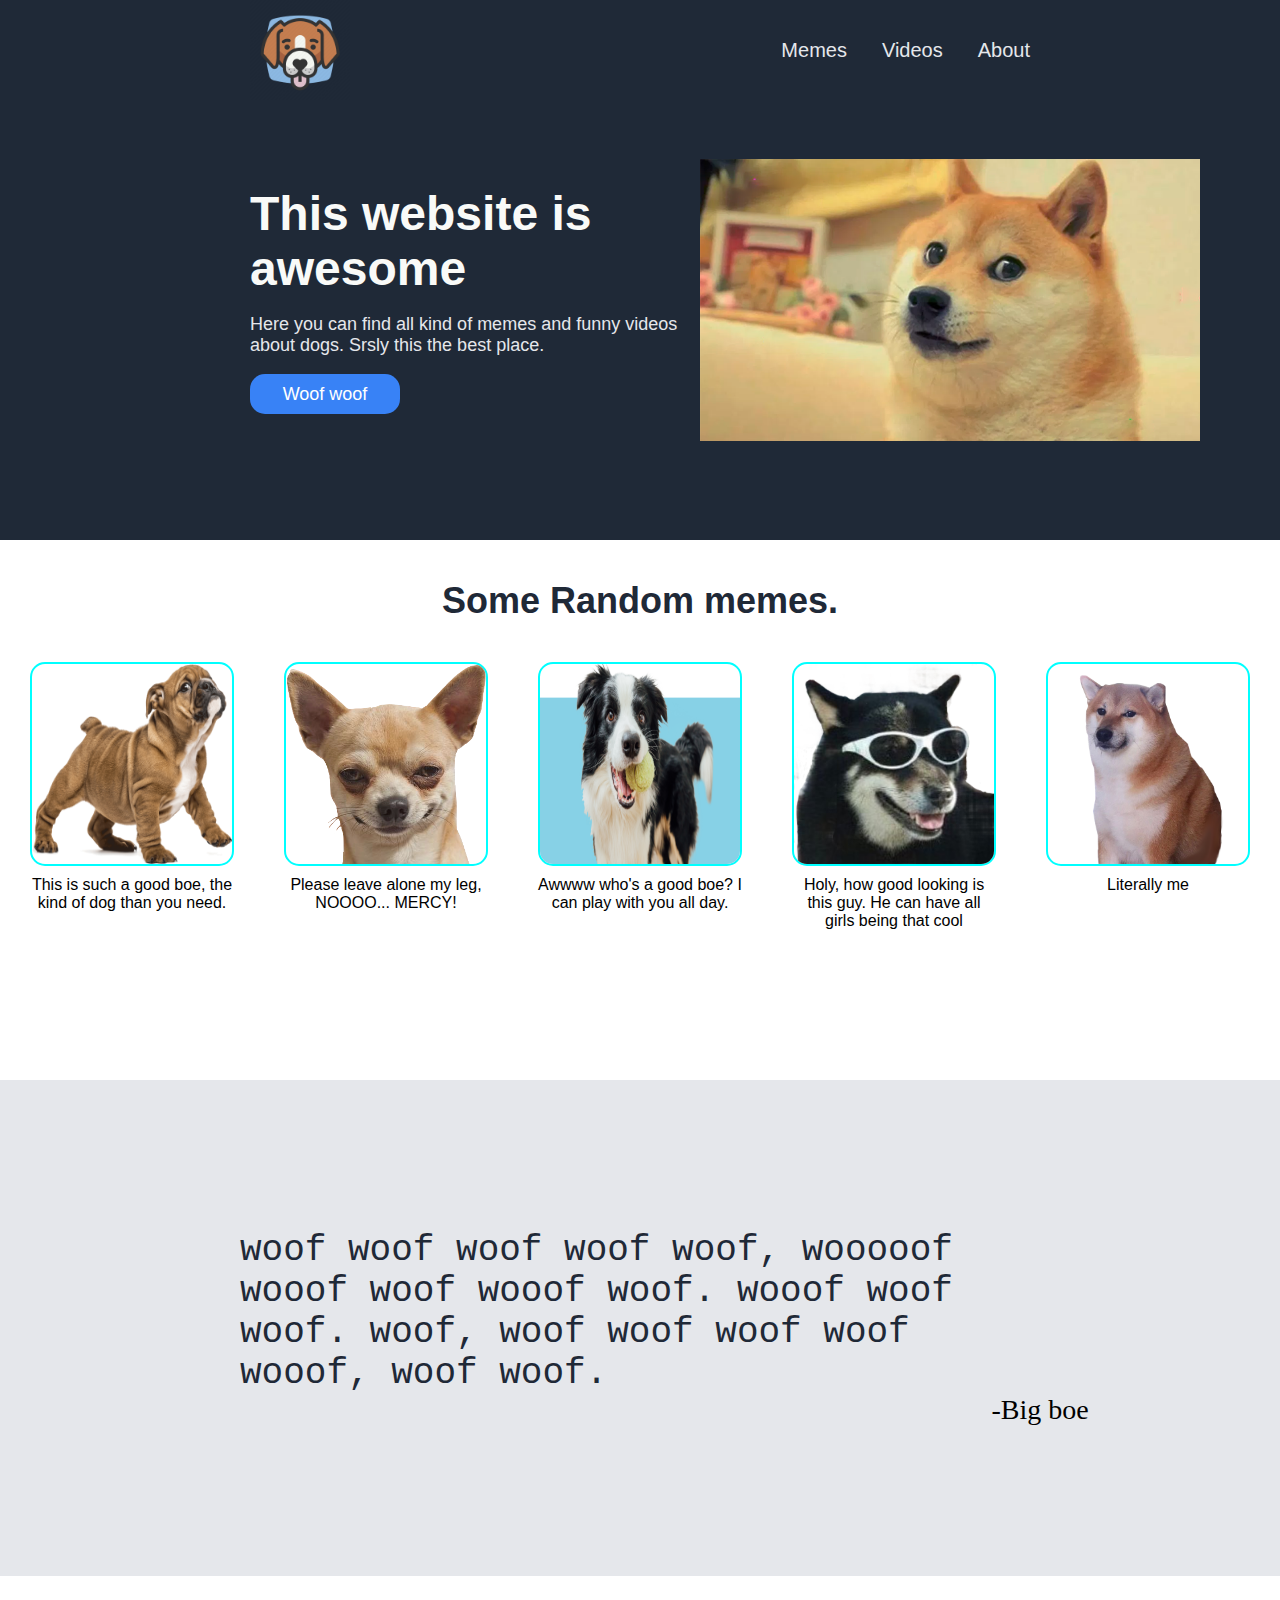
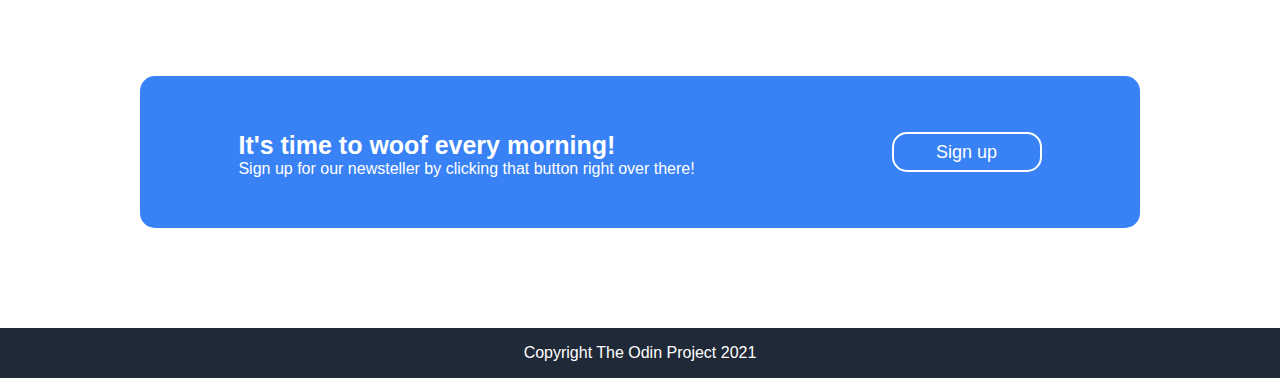
<file: index.html>
<!DOCTYPE html>
<html lang="en">
<head>
    <link rel="stylesheet" href="style.css">
    <meta charset="UTF-8">
    <meta http-equiv="X-UA-Compatible" content="IE=edge">
    <meta name="viewport" content="width=device-width, initial-scale=1.0">
    <title>Document</title>
</head>
<body>
    <div class="header">
        <div class="top">
            <img src="img/5743412.png" alt="Header logo">
            <div class="links">
                <a href="">Memes</a>
                <a href="">Videos</a>
                <a href="">About</a>    
            </div>
       
        </div>
        
            <div class="main">
                <div class="title">
                    <div class="top-text">
                        This website is awesome
                    </div>
                    <p>Here you can find all kind of memes and funny videos about dogs. Srsly this the best place.</p>
                    <button>Woof woof</button>
                </div>
                <img src="img/bigboe.png" alt="Placeholder for an image">
            </div>
        </div>
        <div class="info">
            <div class="information">Some Random memes.</div>
            <div class="cards">
                <div class="img">   
                    <img src="img/bull.png" alt="Random Image">
                    <div class="text">This is such a good boe, the kind of dog than you need.</div>
                </div>
                <div class="img">
                    <img src="img/chihuahuahot.png" alt="Random Image">
                    <div class="text">Please leave alone my leg, NOOOO... MERCY!</div>
                </div>
                <div class="img">
                    <img src="img/eneg.png" alt="Random Image">
                    <div class="text">Awwww who's a good boe? I can play with you all day.</div>
                </div>
                <div class="img">
                    <img src="img/freshasduc.png" alt="Random Image">
                    <div class="text">Holy, how good looking is this guy. He can have all girls being that cool</div>
                </div>
                <div class="img">
                    <img src="img/yeyeye.png" alt="Random Image">
                    <div class="text">Literally me </div>
                </div>
            </div>
        </div>
        <div class="quote">
            <div class="nice">woof woof woof woof woof, wooooof wooof woof wooof woof. wooof woof woof. woof, woof woof woof woof wooof, woof woof.</div>
            <div class="author">-Big boe</div>
        </div>
        <div class="contact">
            <div class="fill">
                <div class="left-side">
                    <div class="lefttext">
                        It's time to woof every morning!
                    </div>
                    Sign up for our newsteller by clicking that button right over there!
                </div>
                <div class="right-side">
                    <button>Sign up</button>
                </div>
                
            </div>
        </div>
        <div class="footer">
            <div class="copyright">Copyright The Odin Project 2021</div>
        </div>

</body>
</html>
</file>
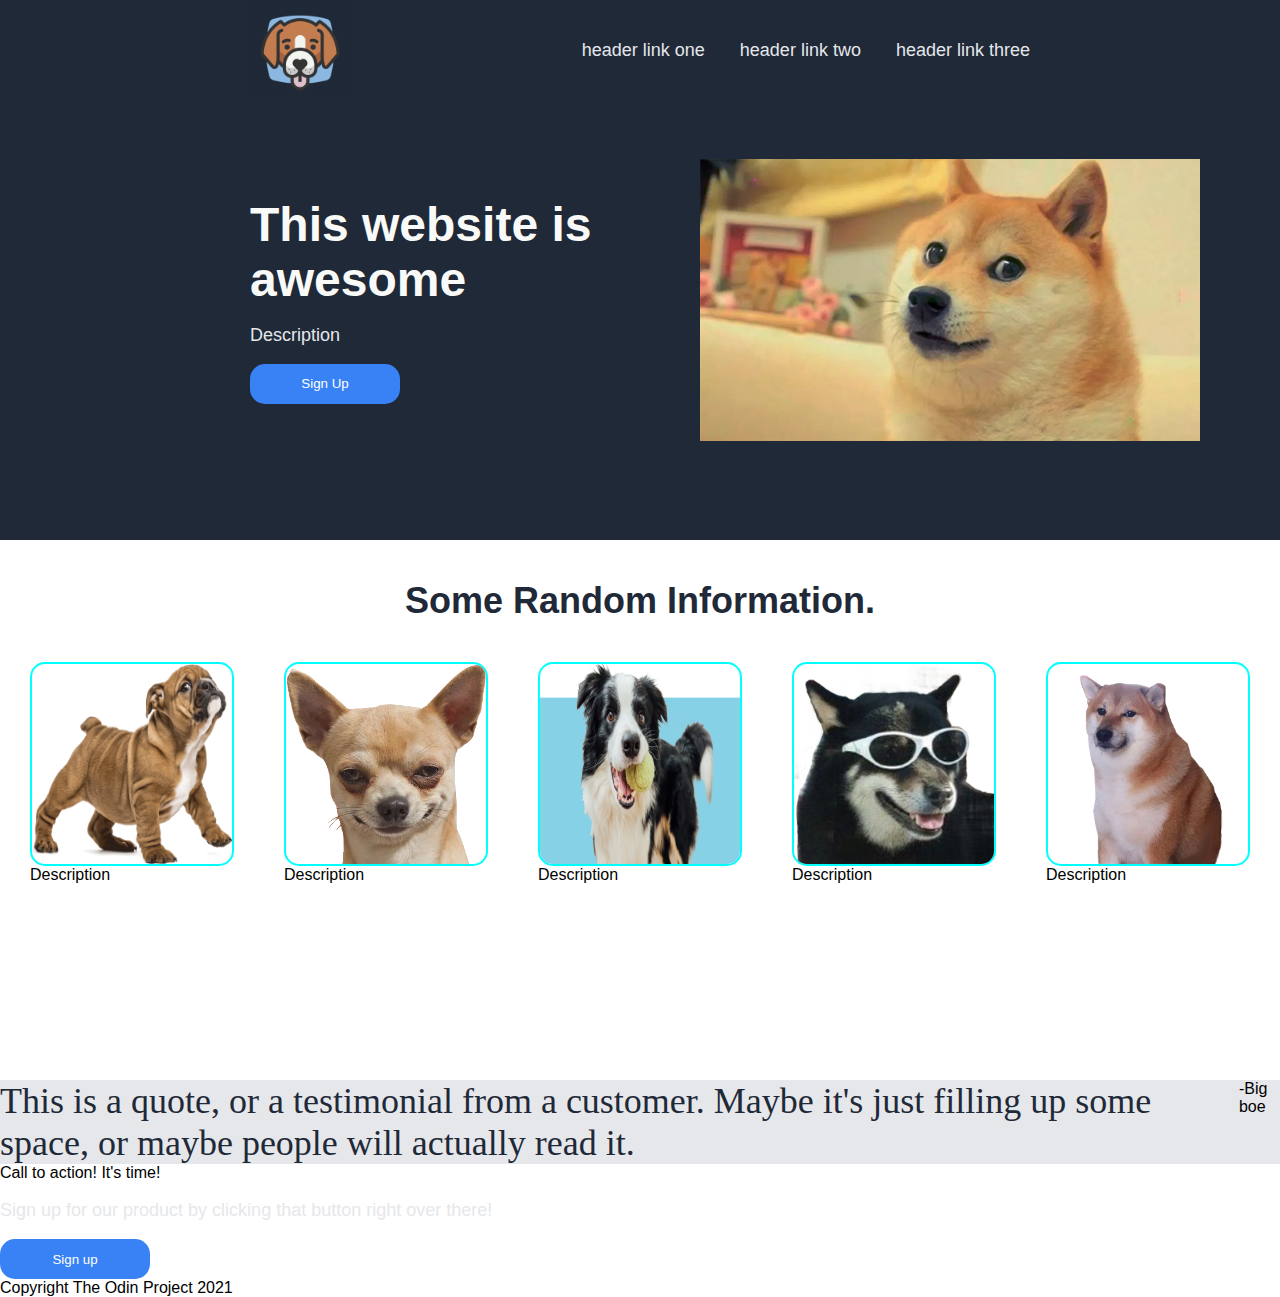
<file: img/Document.html>
<!DOCTYPE html>
<!-- saved from url=(0045)http://127.0.0.1:5500/landing-page/index.html -->
<html lang="en"><head><meta http-equiv="Content-Type" content="text/html; charset=UTF-8">
    
    
    <meta http-equiv="X-UA-Compatible" content="IE=edge">
    <meta name="viewport" content="width=device-width, initial-scale=1.0">
    <title>Document</title>
<link rel="stylesheet" href="./Document_files/style.css"></head>
<body>
    <div class="header">
        <div class="top">
            <img src="./Document_files/5743412.png" alt="Header logo">
            <div class="links">
                <a href="http://127.0.0.1:5500/landing-page/index.html">header link one</a>
                <a href="http://127.0.0.1:5500/landing-page/index.html">header link two</a>
                <a href="http://127.0.0.1:5500/landing-page/index.html">header link three</a>    
            </div>
       
        </div>
        
            <div class="main">
                <div class="title">
                    <div class="top-text">
                        This website is awesome
                    </div>
                    <p>Description</p>
                    <button>Sign Up</button>
                </div>
                <img src="./Document_files/bigboe.png" alt="Placeholder for an image">
            </div>
        </div>
        <div class="info">
            <div class="information">Some Random Information.</div>
            <div class="cards">
                <div class="img">
                    <img src="./Document_files/bull.png" alt="Random Image">
                    <div class="text">Description</div>
                </div>
                <div class="img">
                    <img src="./Document_files/chihuahuahot.png" alt="Random Image">
                    <div class="text">Description</div>
                </div>
                <div class="img">
                    <img src="./Document_files/eneg.png" alt="Random Image">
                    <div class="text">Description</div>
                </div>
                <div class="img">
                    <img src="./Document_files/freshasduc.png" alt="Random Image">
                    <div class="text">Description</div>
                </div>
                <div class="img">
                    <img src="./Document_files/yeyeye.png" alt="Random Image">
                    <div class="text">Description</div>
                </div>
            </div>
        </div>
        <div class="quote">
            <div class="nice">This is a quote, or a testimonial from a customer. Maybe it's just filling up some space, or maybe people will actually read it.</div>
            <div class="author">-Big boe</div>
        </div>
        <div class="contact">
            <div class="fill">
                <div class="left-side">
                    <div class="title">
                        Call to action! It's time!
                    </div>
                    <p>Sign up for our product by clicking that button right over there!</p>
                </div>
                <div class="right-side">
                    <button>Sign up</button>
                </div>
                
            </div>
        </div>
        <div class="footer">
            <div class="copyright">Copyright The Odin Project 2021</div>
        </div>

<!-- Code injected by live-server -->
<script type="text/javascript">
	// <![CDATA[  <-- For SVG support
	if ('WebSocket' in window) {
		(function () {
			function refreshCSS() {
				var sheets = [].slice.call(document.getElementsByTagName("link"));
				var head = document.getElementsByTagName("head")[0];
				for (var i = 0; i < sheets.length; ++i) {
					var elem = sheets[i];
					var parent = elem.parentElement || head;
					parent.removeChild(elem);
					var rel = elem.rel;
					if (elem.href && typeof rel != "string" || rel.length == 0 || rel.toLowerCase() == "stylesheet") {
						var url = elem.href.replace(/(&|\?)_cacheOverride=\d+/, '');
						elem.href = url + (url.indexOf('?') >= 0 ? '&' : '?') + '_cacheOverride=' + (new Date().valueOf());
					}
					parent.appendChild(elem);
				}
			}
			var protocol = window.location.protocol === 'http:' ? 'ws://' : 'wss://';
			var address = protocol + window.location.host + window.location.pathname + '/ws';
			var socket = new WebSocket(address);
			socket.onmessage = function (msg) {
				if (msg.data == 'reload') window.location.reload();
				else if (msg.data == 'refreshcss') refreshCSS();
			};
			if (sessionStorage && !sessionStorage.getItem('IsThisFirstTime_Log_From_LiveServer')) {
				console.log('Live reload enabled.');
				sessionStorage.setItem('IsThisFirstTime_Log_From_LiveServer', true);
			}
		})();
	}
	else {
		console.error('Upgrade your browser. This Browser is NOT supported WebSocket for Live-Reloading.');
	}
	// ]]>
</script>
</body></html>
</file>
<file: style.css>
body {
    display: flex;
    flex-direction: column;
    font-family: Verdana, italic, Geneva, Tahoma, sans-serif;
    margin: 0;
    
}

.header {
    display: flex;
    flex-direction: column;
    background-color: #1F2937;
    color: white;
    padding-bottom: 40px;
    
    padding-left: 250px;
    padding-right: 250px;
     
    height: 500px;
}

.top {  
    display: flex   ;
    align-items: center ;

    
}
.top img {
    align-self: top;
    
    width: 100px;
    height: auto;
}
.links {
    display: flex;
    margin-left: auto;
    gap: 35px;
    
}

a {
    text-decoration: none;
    color: #e5E7Eb  ;
    font-size: 20px;
}
.main {
    justify-content: space-between;
    flex: 1;
    margin-top: auto;
    display: flex;
    
    align-items: center;
    
}
.title {
    
    flex-shrink: 0;
    width: 450px;
    
    display: flex;
    flex-direction: column;
}

.top-text {
    font-size: 48px;
    font-weight: bolder;
    color: #F9FAF8;
}
 p {
    font-size: 18px;
    color: #e5E7Eb;
 }

 button {
     background-color: #3882f6;
     border-radius: 15px;
     width: 150px;
     color: white;
     height: 40px;
     border: white;
     font-size: 18px;
 }

.main img {
    
    flex-shrink: 0;
    width: 500px;
    height: auto;
    
}








.info {
    padding-top: 40px;
    height: 500px;
    display: flex;
    flex-direction: column;
    align-items: center;
    
    
}
.information {
    color: #1f2937;
    font-size: 36px;
    font-weight: bolder;
}
.cards {
    display: flex;
    width: 1400px;
    padding-top: 40px;
    display: flex;
    justify-content: center;
    gap: 50px;
    
}
.img {
    
    display: flex;
    flex-flow: column wrap;
}
.text{
    padding-top: 10px;
    text-align: center;
    width: 204px;
}
.img img {
    width: 200px;
    height: 200px;
    border: 2px solid cyan; 
    border-radius: 15px;
}

.quote {
    padding-top: 150px;
    padding-bottom: 150px;
    display: flex;
    flex-direction: column;
    background-color: #e5e7eb;
    
    align-items: center;
}
.nice  {
    font-size: 36px; 
    font-family: monospace;
    color: #1f2937;
    width: 800px;
}
.author{
    font-family: fantasy;
    padding-left: 800px;
    font-size: 28px;
}


.contact {
    display: flex;
    justify-content: center;
    
}
.fill {
    border-radius: 15px;
    justify-content: space-around;
    align-items: center;
    padding-top: 50px;
    padding-bottom: 50px;
    margin: 100px;
    width: 1000px;
    display: flex;
    background-color: #3882f6;
}
.left-side{
    display: flex;
    flex-direction: column;
    color: white;
    margin-top: 5px;
}
.lefttext{
    font-size: 25px;
    font-weight: bolder;
    color: white;
}
.right-side button {
    border: 2px solid white ;
}




.footer {
    display: flex;
    align-items: center;
    justify-content: center;
    color: white;
    height: 50px;
    background-color: #1f2937;
}
</file>
<file: img/Document_files/style.css>
body {
    display: flex;
    flex-direction: column;
    font-family: Verdana, Geneva, Tahoma, sans-serif;
    margin: 0;
    
}

.header {
    display: flex;
    flex-direction: column;
    background-color: #1F2937;
    color: white;
    padding-bottom: 40px;
    
    padding-left: 250px;
    padding-right: 250px;
     
    height: 500px;
}

.top {  
    display: flex   ;
    align-items: center ;

    
}
.top img {
    align-self: top;
    
    width: 100px;
    height: auto;
}
.links {
    display: flex;
    margin-left: auto;
    gap: 35px;
    
}

a {
    text-decoration: none;
    color: #e5E7Eb  ;
    font-size: 18px;
}
.main {
    justify-content: space-around;
    flex: 1;
    margin-top: auto;
    display: flex;
    
    align-items: center;
    
}
.title {
    
    flex-shrink: 0;
    width: 450px;
    
    display: flex;
    flex-direction: column;
}

.top-text {
    font-size: 48px;
    font-weight: bolder;
    color: #F9FAF8;
}
 p {
    font-size: 18px;
    color: #e5E7Eb;
 }

 button {
     background-color: #3882f6;
     border-radius: 15px;
     width: 150px;
     color: white;
     height: 40px;
     border: white;
 }

.main img {
    
    flex-shrink: 0;
    width: 500px;
    height: auto;
    
}








.info {
    padding-top: 40px;
    height: 500px;
    display: flex;
    flex-direction: column;
    align-items: center;
    
    
}
.information {
    color: #1f2937;
    font-size: 36px;
    font-weight: bolder;
}
.cards {
    display: flex;
    width: 1400px;
    padding-top: 40px;
    display: flex;
    justify-content: center;
    gap: 50px;
    
}
.img {
    
    display: flex;
    flex-direction: column;
}
.img img {
    width: 200px;
    height: 200px;
    border: 2px solid cyan; 
    border-radius: 15px;
}

.quote {
    display: flex;
    background-color: #e5e7eb;
}
.nice  {
    font-size: 36px; 
    font-family: italic;
    font-weight: lighter;
    color: #1f2937;
}


.contact {
    display: flex;
}



.footer {
    display: flex;
}
</file>
